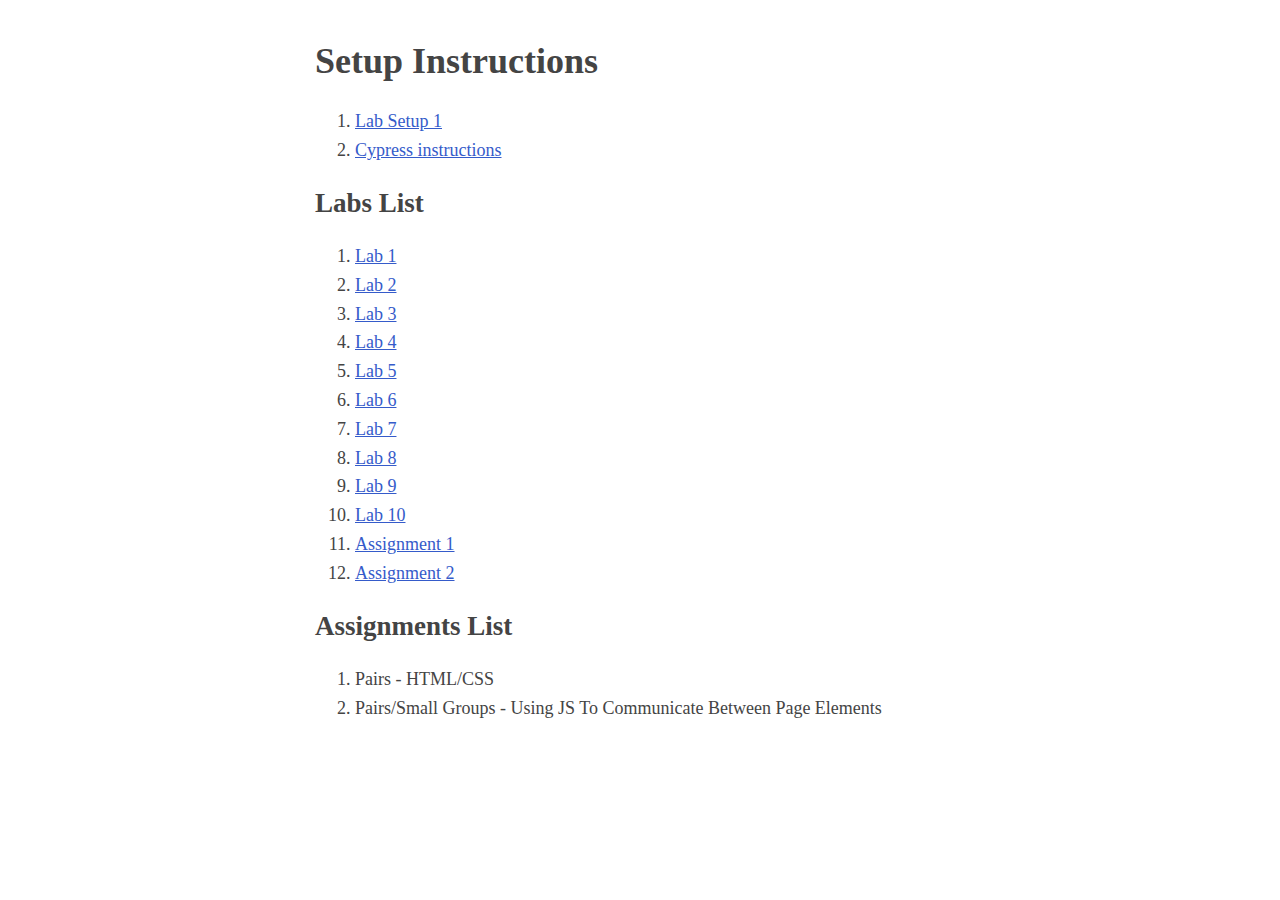
<file: public/index.html>
<html lang="en">
    <head>
        <title>Labs Index</title>
        <link rel="stylesheet" href="base_style.css">
    </head>
    <body>
        <h1>Setup Instructions</h1>
        <ol>
            <li><a href="setup_instructions.html">Lab Setup 1</a></li>
            <li><a href="cypress_instructions.html">Cypress instructions</a></li>
        </ol>

        <h2>Labs List</h2>
        <ol>
            <li><a href="lab_1">Lab 1</a></li>
            <li><a href="lab_2">Lab 2</a></li>
            <li><a href="lab_3">Lab 3</a></li>
            <li><a href="lab_4">Lab 4</a></li>
            <li><a href="lab_5">Lab 5</a></li>
            <li><a href="lab_6">Lab 6</a></li>
            <li><a href="lab_7">Lab 7</a></li>
            <li><a href="lab_8">Lab 8</a></li>
            <li><a href="lab_9">Lab 9</a></li>
            <li><a href="lab_10">Lab 10</a></li>
            <li><a href="asst-1">Assignment 1</a></li>
            <li><a href="asst-2">Assignment 2</a></li>
        </ol>
        <h2>Assignments List</h2>
        <ol>
            <li>Pairs - HTML/CSS</li>
            <li>Pairs/Small Groups - Using JS To Communicate Between Page Elements</li>
        </ol>
    </body>
</html>
</file>
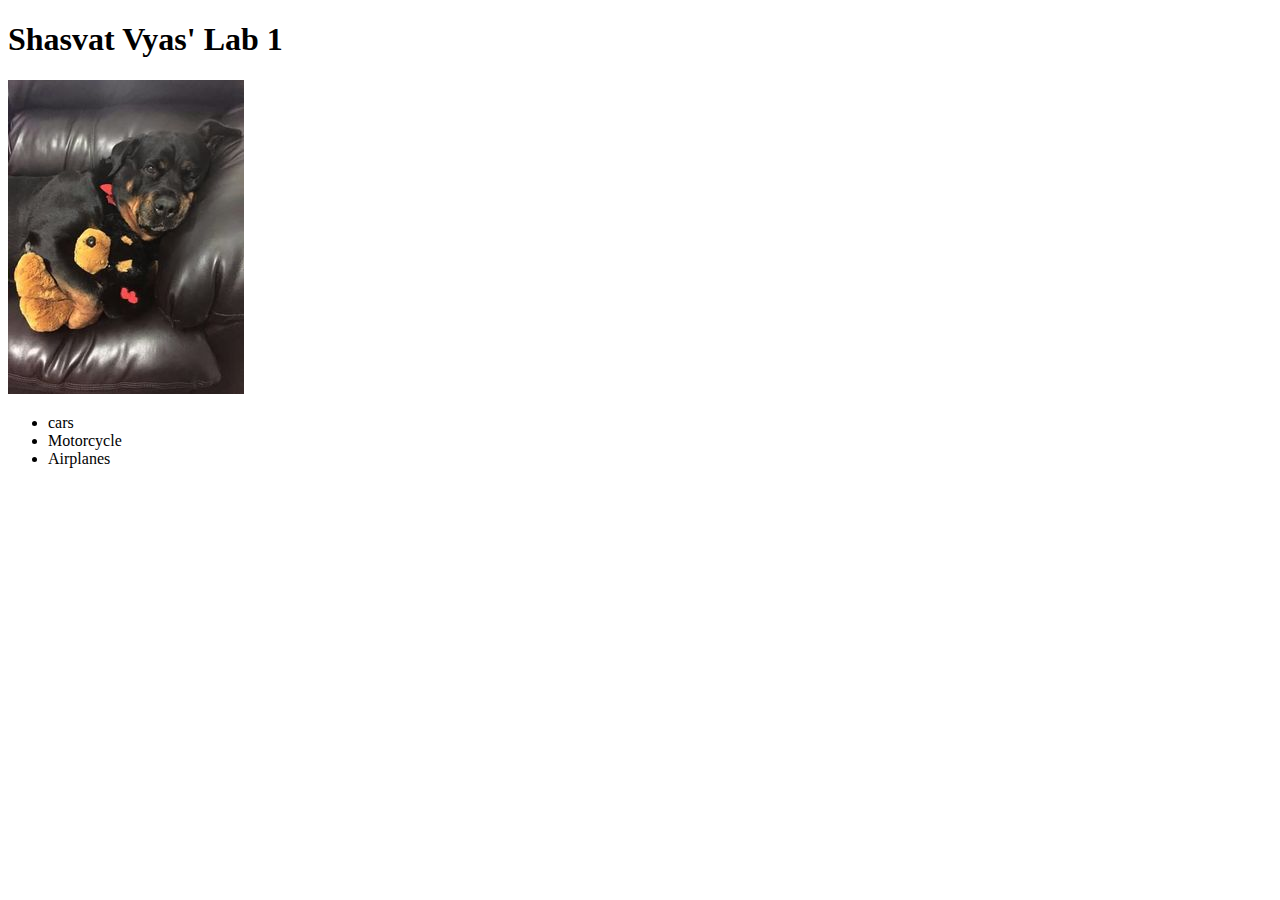
<file: public/lab_1/index.html>
<!DOCTYPE html>
<html lang="en">
<head>
    <meta charset="UTF-8">
    <meta name="viewport" content="width=device-width, initial-scale=1.0">
    <title>Shasvat Vyas' Lab 1</title>
</head>
<body>
    <h1> Shasvat Vyas' Lab 1 </h1>
    <img src="Lazy dog pic.jpg" alt="This is a picture of a cute Lazy dog">
    <ul>
<li> cars </li>
<li> Motorcycle </li>
<li> Airplanes </li>

    </ul>
</body>
</html>
</file>
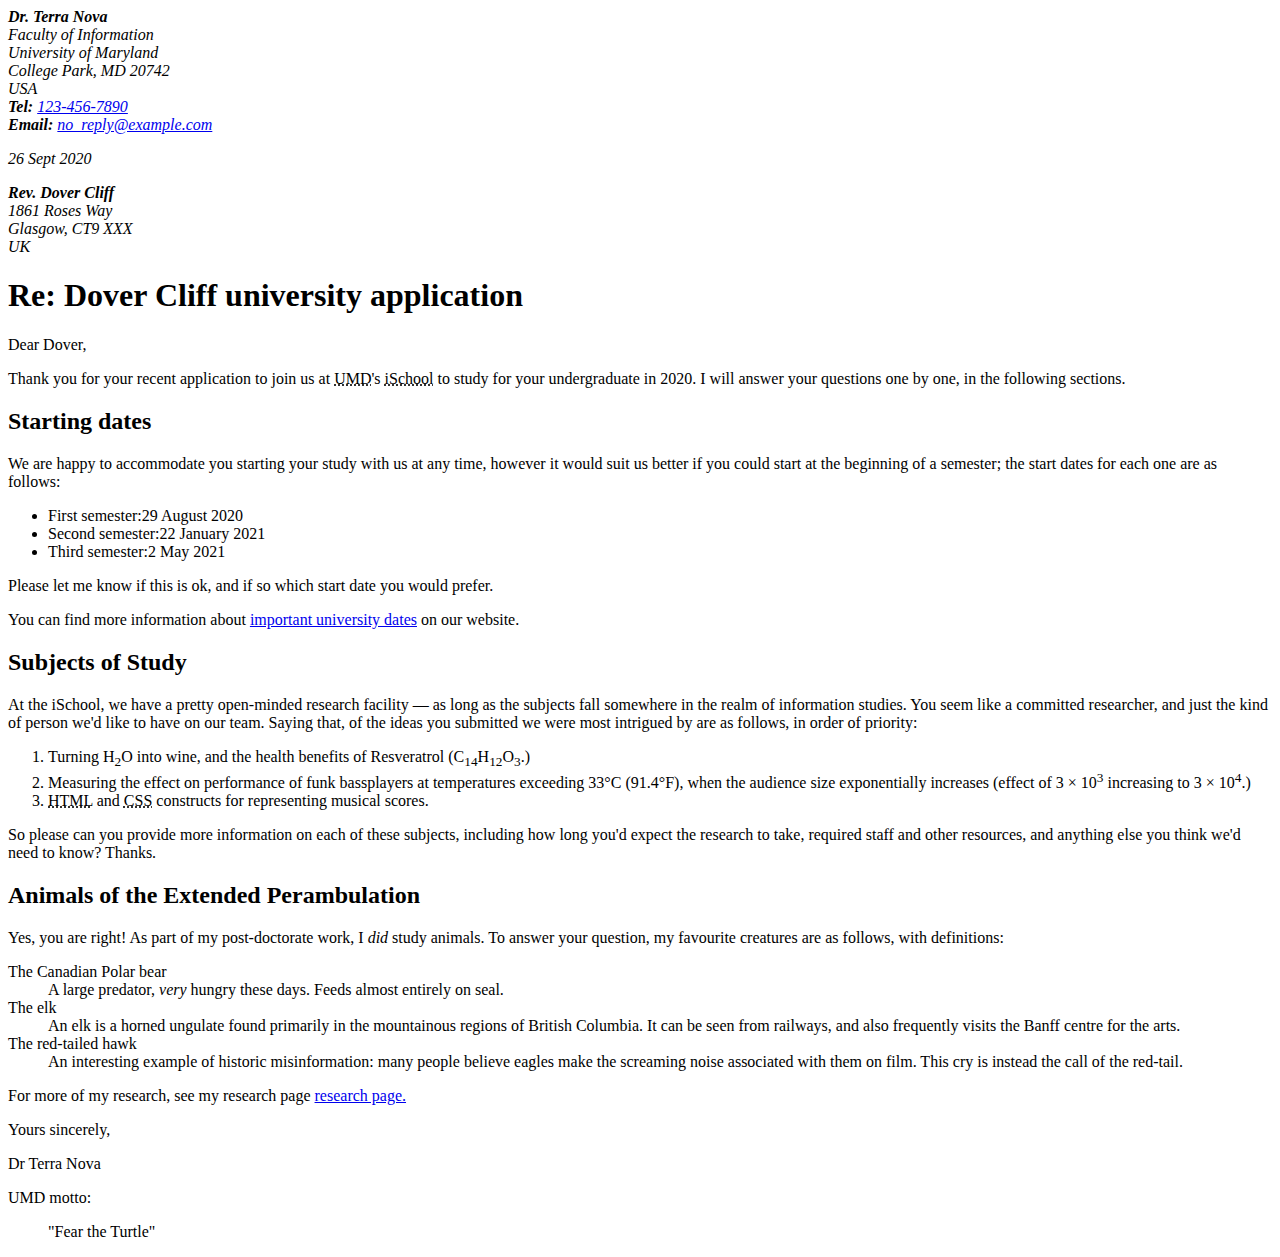
<file: public/lab_2/index.html>
<!DOCTYPE html>
<html lang="en">

<head>
    <meta charset="UTF-8">
    <meta name="author" content="Shasvat Vyas">
    <title>Shasvat Vyas</title>

</head>

<body>
    <address><strong> Dr. Terra Nova </strong><br />
        Faculty of Information<br />
        University of Maryland<br />
        College Park, MD 20742<br />
        USA<br />
        <strong>Tel:</strong>
        <a href="tel:123-456-7890">123-456-7890</a>
        <br />
        <strong>Email:</strong>
        <a href="mailto:no_reply@example.com">no_reply@example.com</a>

        <p><time datetime="2020-09-26"> 26 Sept 2020</time></p>
    </address>
    <address>
        <strong> Rev. Dover Cliff </strong><br />
        1861 Roses Way<br />
        Glasgow, CT9 XXX<br />
        UK
    </address>

    <h1>Re: Dover Cliff university application</h1>

    <p>Dear Dover,</p>
    <p>
        Thank you for your recent application to join us at
        <abbr title="University of Maryland">UMD</abbr>'s
        <abbr title="College of Information Studies">iSchool</abbr> to study for
        your undergraduate in 2020. I will answer your questions one by one, in the following sections.
    </p>

    <h2>Starting dates</h2>

    <p>
        We are happy to accommodate you starting your study with us at any time,
        however it would suit us better if you could start at the beginning of a semester;
        the start dates for each one are as follows:
    </p>

    <ul>
        <li>First semester:<time datetime="2020-08-29">29 August 2020</time></li>
        <li>Second semester:<time datetime="2021-01-22">22 January 2021</time></li>
        <li>Third semester:<time datetime="2021-05-02">2 May 2021</time></li>
    </ul>

    <p>
        Please let me know if this is ok, and if so which start date you would prefer.
    </p>

    <p>
        You can find more information about <a href="http://www.umd.edu/">important university dates</a> on our
        website.<br>

    </p>

    <h2> Subjects of Study</h2>

    <p>
        At the iSchool, we have a pretty open-minded research facility — as
        long as the subjects fall somewhere in the realm of information studies.
        You seem like a committed researcher, and just the kind of person we'd like to have on our team.
        Saying that, of the ideas you submitted we were most intrigued by are as follows, in order of priority:

    </p>
    <ol>
        <li>Turning H<sub>2</sub>O into wine, and the health benefits of Resveratrol
            (C<sub>14</sub>H<sub>12</sub>O<sub>3</sub>.)</li>
        <li>Measuring the effect on performance of funk bassplayers at temperatures exceeding 33°C (91.4°F), when the
            audience size exponentially increases (effect of 3 × 10<sup>3</sup> increasing to 3 × 10<sup>4</sup>.)</li>
        <li>
            <abbr title="hypertext Markup Language">HTML</abbr> and <abbr title="Cascading Style Sheets">CSS</abbr>
                constructs for representing musical scores.
        </li>


    </ol>

    <p>
        So please can you provide more information on each of these subjects,
        including how long you'd expect the research to take, required staff and other resources,
        and anything else you think we'd need to know? Thanks.


    </p>


    <h2>
        Animals of the Extended Perambulation
    </h2>

    <p>
        Yes, you are right! As part of my post-doctorate work, I <em>did</em> study animals.
        To answer your question, my favourite creatures are as follows, with definitions:

    </p>

    <dl>

        <dt>The Canadian Polar bear</dt>
        <dd>A large predator, <em>very</em> hungry these days. Feeds almost entirely on seal. </dd>
        <dt>The elk</dt>
        <dd>An elk is a horned ungulate found primarily in the mountainous regions of British Columbia.
            It can be seen from railways, and also frequently visits the Banff centre for the arts.
        </dd>

        <dt>The red-tailed hawk</dt>
        <dd>An interesting example of historic misinformation: many people believe eagles make the screaming noise
            associated with them on film.
            This cry is instead the call of the red-tail.
        </dd>
    </dl>

    <p>For more of my research, see my research page <a href="http://umd.edu"> research page.</a></p>
    <p>Yours sincerely,</p>

    <p>Dr Terra Nova</p>

    <p>UMD motto:</p>
    <blockquote>"Fear the Turtle"</blockquote>



</body>

</html>
</file>
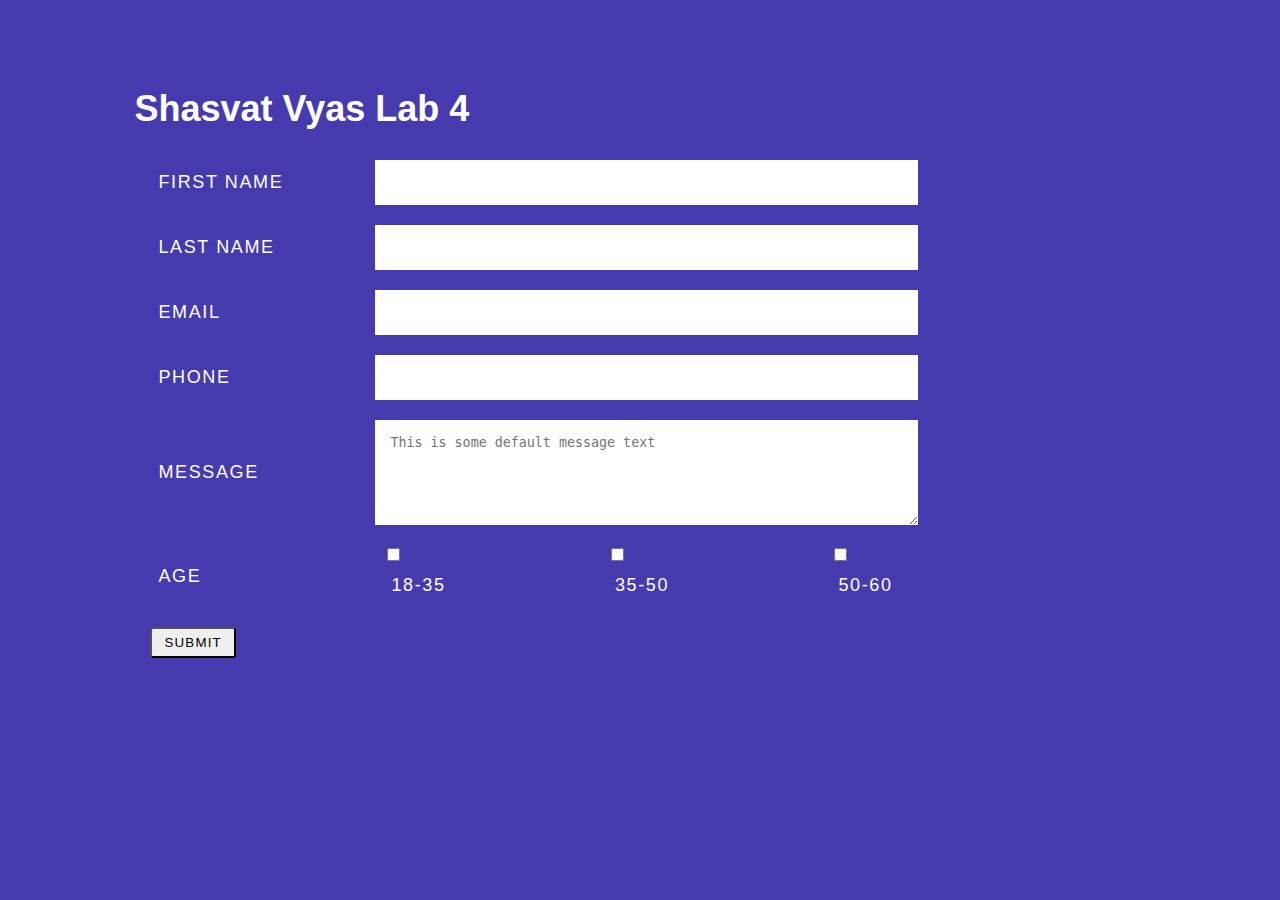
<file: public/lab_4/index.html>
<!DOCTYPE html>
<html lang="en">
    <head>
        
        <meta charset="utf-8">
        <title>Shasvat Vyas"s lab 4</title>

    
        <link rel = "stylesheet" href="styles.css">
    </head><body>
    <div class="container">
        <form action="/api" method="post">
        
            
            <h1>Shasvat Vyas Lab 4</h1>
            <ul class="flex-outer">
                <li>
                    <label for="fname">First Name</label>
                    <input type="text" id="fname" name = "fname" maxlength = "140">
                </li>
                <li>
                    <label for="lname">Last Name</label>
                    <input type="text" id="lname" name = "lname" maxlength = "140">
                </li>
                <li>
                    <label for="email">Email</label>
                    <input type="email" name="email" id="email">
                </li>
                <li>
                    <label for="phone">Phone</label>
                    <input type="tel" name="phone" id="phone">
                </li>
                <li>
                    <label for="message">Message</label>
                    <textarea rows="5" cols="33" id="message" name="message" placeholder="This is some default message text"></textarea>
                </li>
                <li>
                    <p>Age</p>
                    <ul class="flex-inner">
                        <li>
                            <input type="checkbox" name="18-35" id="18-35">
                            <label for="18-35">18-35</label>
                        </li>
                        <li>
                            <input type="checkbox" name="35-50" id="35-50">
                            <label for="35-50">35-50</label>
                        </li>
                        <li>
                            <input type="checkbox" name="50-60" id="50-60">
                            <label for="50-60">50-60</label>
                        </li>
                
                    </ul>
                </li>
                <li>
                    <button type="submit" name="submit" id="button">Submit</button>
                </li>
            </ul>
        </form>
    </div>
</body>
</html>
</file>
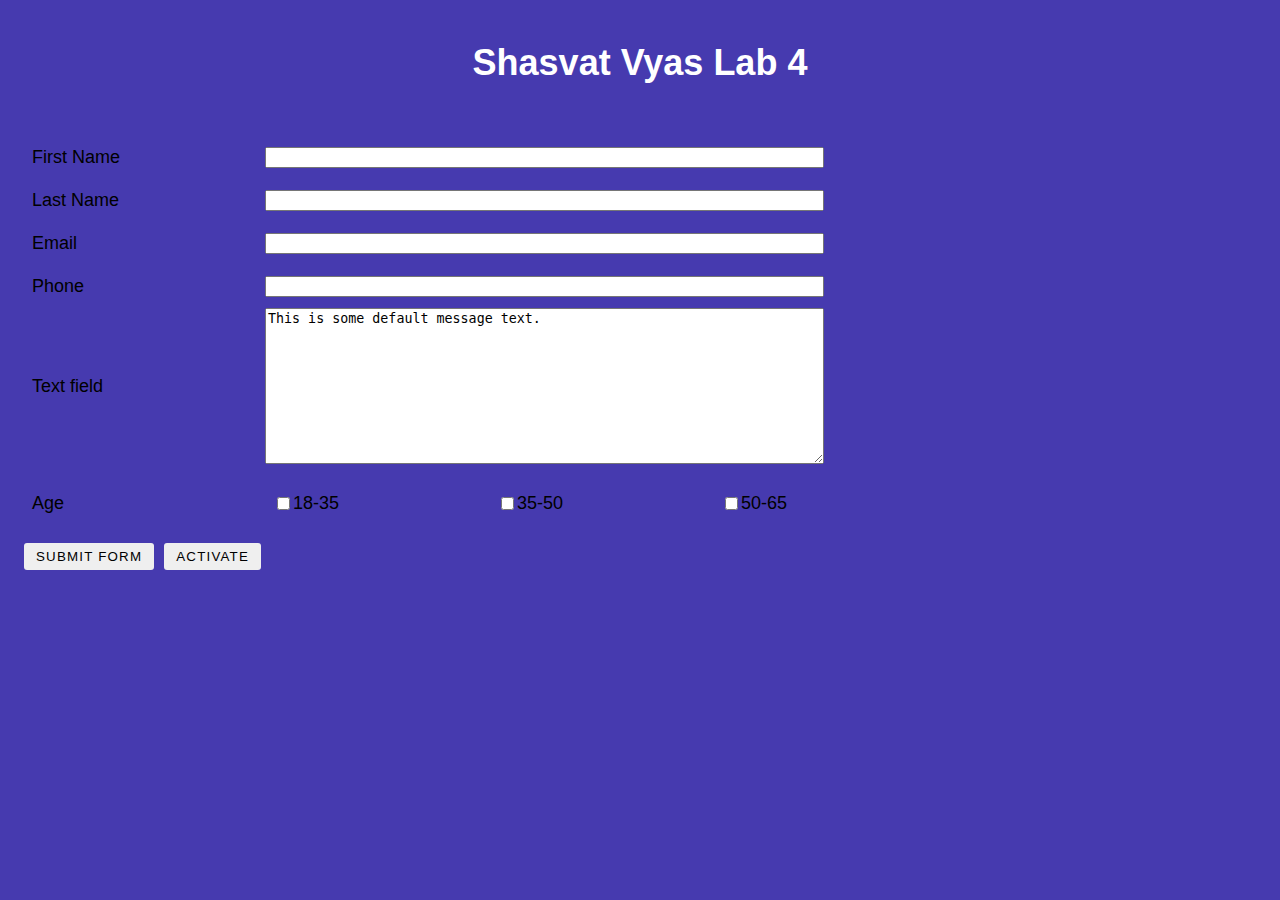
<file: public/lab_5/index.html>
<!DOCTYPE html>
<html lang="en">
<head>
    <title>Shasvat Vyas Lab 4</title>
    <link rel="stylesheet" type="text/css" href="styles.css" />
</head>
<body>
    <div class="wrapper">
        <div class="container">
            <div class="header">
                <h1>Shasvat Vyas Lab 4</h1>
            </div>
            <form action="/api" method="post">
                <ul class="flex-outer">
                    <li><label for="fname">First Name</label>
                        <input type="text" name="first-name" id="fname"></li>
                    <li><label for="lname">Last Name</label>
                        <input type="text" name="last-name" id="lname"></li>
                    <li><label for="email">Email</label>
                        <input type="email" name="email" id="email"></li>
                    <li><label for="phone">Phone</label>
                        <input type="tel" name="phone" id="phone"></li>
                    <li><label for="message">Text field</label>
                        <textarea name="message" id="message" cols="33" rows="10">This is some default message text.</textarea></li>
                    <li>
                        <p class="checkbox-list-label">
                            Age
                        </p>
                        <ul class='flex-inner'>
                            <li><input type="checkbox" id="eighteen-thirtyfive" name="age">
                                <label for="eighteen-thirtyfive">18-35</label></li>
                            <li><input type="checkbox" id="thirtyfive-fifty" name="age">
                                <label for="thirtyfive-fifty">35-50</label></li>
                            <li><input type="checkbox" id="fifty-sixtyfive" name="age">
                                <label for="fifty-sixtyfive">50-65</label></li>
                        </ul>
                    </li>
                    <li>
                        <button class="button" id="submit_button" name="submit_button" type="submit">Submit form</button>
                        <button onClick="testFunction()" class="button" id="activate" name="activate" type="button">Activate</button>
                    </li>
                </ul>
            </form>
        </div>
    </div>
    <script>
        function testFunction() {
            fetch('/api')
            .then((response) => response.text())
            .then((response) => {
                console.log("Shasvat Vyas");

                const body=document.querySelector("body");
                document.body.style.backgroundColor="red";
                
                const header= document.querySelector(".header h1");
                header.textContent="Lab 5 for Shasvat Vyas";

                const newAge= document.querySelector(".checkbox-list-label");
                newAge.textContent="Fruits";

                const checks = document.querySelectorAll('.flex-inner li label')
                const fruitArray = ['apple', 'Kiwi', 'pomelo']
                checks.forEach((check, i) => {
                   
                    check.innerText = fruitArray[i];
                })
                const mar=document.querySelector(".flex-outer");
                mar.style.margin="0 auto";

            })
        }
    </script>
</body>
</html>
</file>
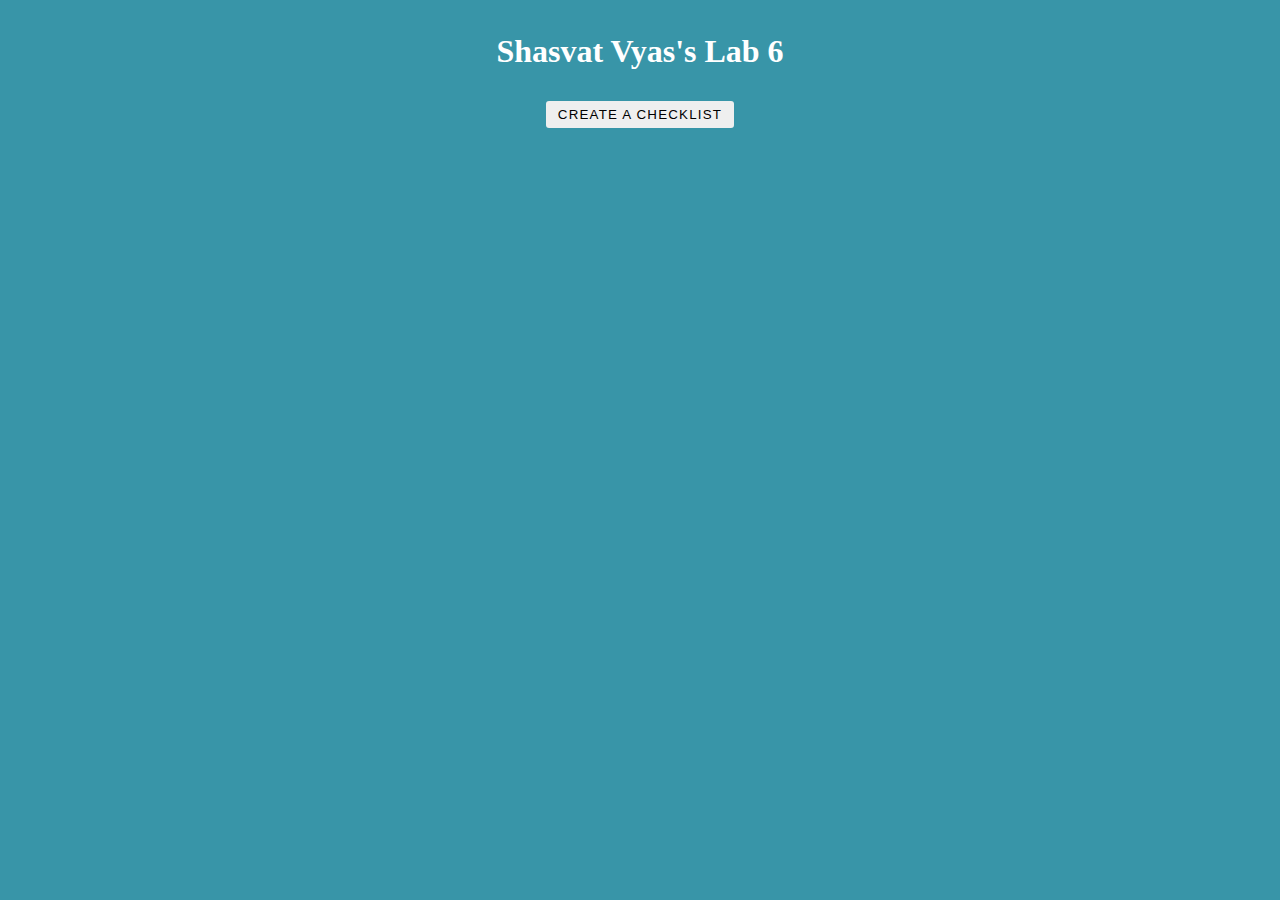
<file: public/lab_6/index.html>
<!DOCTYPE html>
<html lang="en">
  <head>
    <title>Shasvat Vyas Lab 6</title>
    <link rel="stylesheet" type="text/css" href="styles.css" />
    <script
      src="https://code.jquery.com/jquery-3.5.1.slim.min.js"
      integrity="sha256-4+XzXVhsDmqanXGHaHvgh1gMQKX40OUvDEBTu8JcmNs="
      crossorigin="anonymous"
    ></script>
  </head>
  <body>
    <div class="wrapper">
      <div class="container flex-outer">
        <div class="header">
            <h1>Shasvat Vyas's Lab 6</h1>
        </div>
        <form>
          <button
            type="submit"
            class="submitButton"
            name="submitButton"
          >Create A Checklist</button>
        </form>
      </div>
    </div>
    <script src="script.js"></script>
  </body>
</html>
</file>
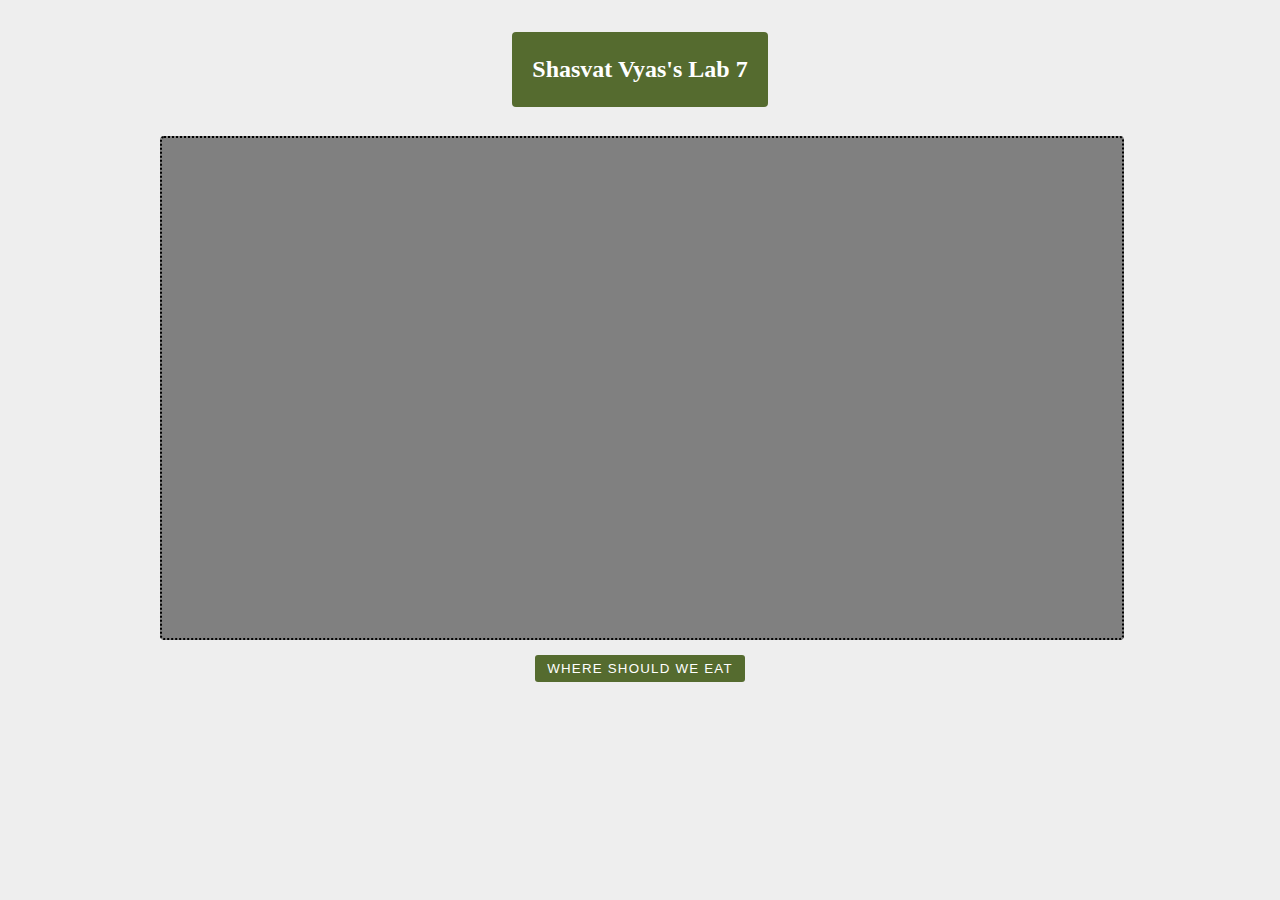
<file: public/lab_7/index.html>
<!--
    - set this up as an HTML page with correct wrapper and container
    - this is to make sure your chart isn't Huge when it appears
    - Import your stylesheet in the head
    - Import your bar chart from https://canvasjs.com/html5-javascript-bar-chart/
    - Import script.js before your body closing tag
    - add a div with an id of chartContainer


    - TRY THIS: type "doc" at the top of this file and press "tab" for Emmet autocomplete support
-->

<!DOCTYPE html>
<html lang="en">
  <head>
    <title>Shasvat Vyas Lab 7</title>
    <link rel="stylesheet" type="text/css" href="styles.css" />
    <script
      src="https://code.jquery.com/jquery-3.5.1.slim.min.js"
      integrity="sha256-4+XzXVhsDmqanXGHaHvgh1gMQKX40OUvDEBTu8JcmNs="
      crossorigin="anonymous"
    ></script>
  </head>
  <body>
    <div class="wrapper">
      <div class="container flex-outer">
        <div class="header">
            <h1>Shasvat Vyas's Lab 7</h1>
        </div>
        
        <div class= "canvasjs-chart-container"><div id= "chartContainer"></div> </div> 
        <form>
          <button
            type="submit"
            class="submitButton"
            name="submitButton"
          >Where should we eat</button>
        </form>
      </div>
    </div>
    <script src="canvasjs.min.js"></script>
    <script src="script.js"></script>
  </body>
</html>
</file>
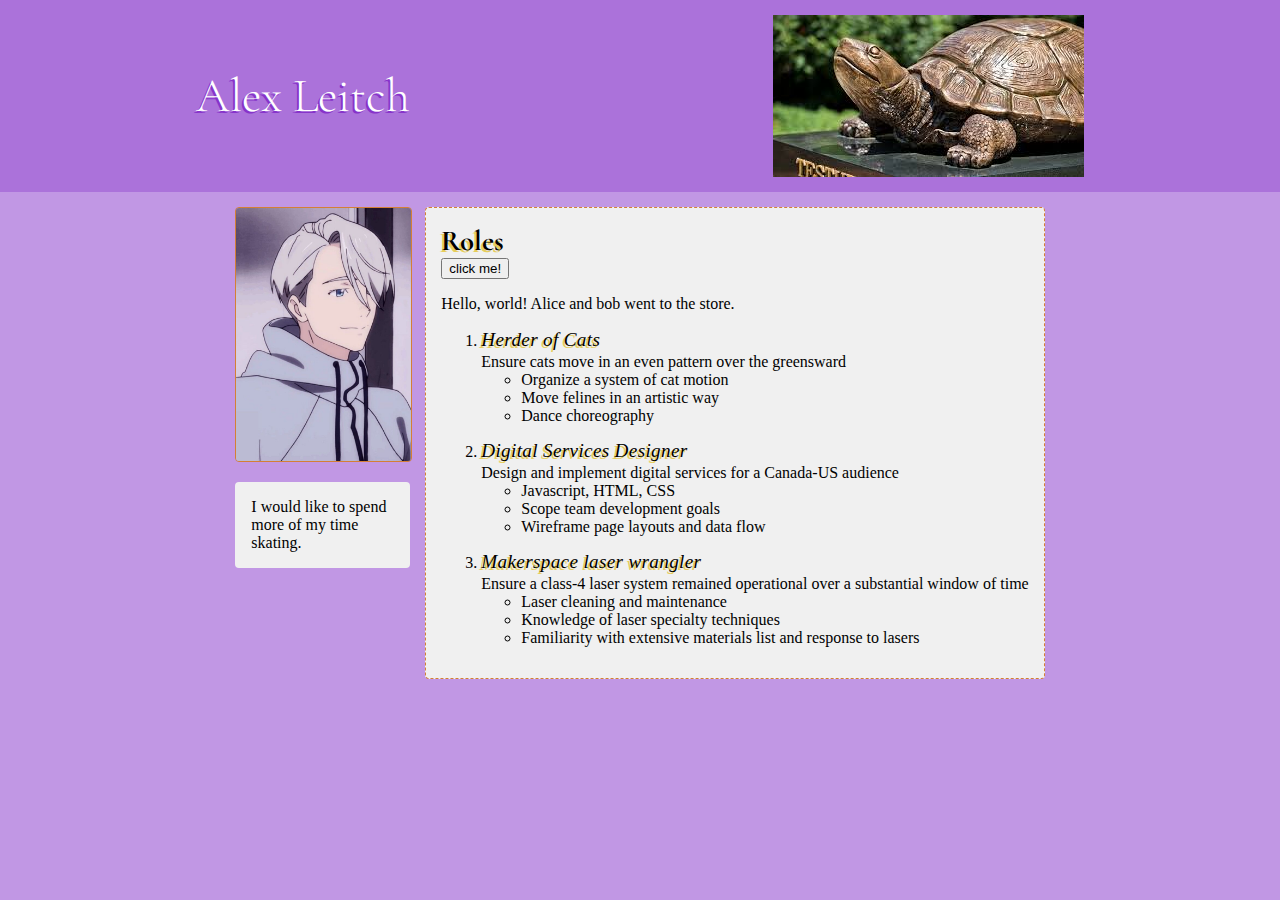
<file: public/answer_key/asst-1/index.html>
<!DOCTYPE html>
<html lang="en">

<head>
    <title>Alex Leitch demo resume</title>
    <link rel="stylesheet" type="text/css" href="styles.css" />
    <link href="https://fonts.googleapis.com/css2?family=Cormorant+Garamond:ital,wght@0,300;1,600&family=Sansita+Swashed:wght@300;700&display=swap" rel="stylesheet">
</head>

<body>
    <div class="header">
        <h1>Alex Leitch</h1>
        <img class="logo" src="testudo.jpeg" alt="The UMD tortoise"/>
    </div>
    <div class="wrapper">
        <div class="container">
            <div class="one">
                <img class="image" src="viktor.jpg" alt="Viktor, a character from Yuri on Ice"/>
                <p>I would like to spend more of my time skating.</p>
            </div>
            <div class="two">
                <h2 class="rolesTitle">Roles</h2>
                <button type="button" onclick="clickMe()">click me!</button>
                <p>
                    Hello, world! Alice and bob went to the store.
                </p>
                <ol>
                    <li>
                        <h2 class="jobtitle">Herder of Cats</h2>
                        <div class="jobdesc">Ensure cats move in an even pattern over the greensward</div>
                        <ul class="resp">
                            <li>Organize a system of cat motion</li>
                            <li>Move felines in an artistic way</li>
                            <li>Dance choreography</li>
                        </ul>
                    </li>
                    <li>
                        <h2 class="jobtitle">Digital Services Designer</h2>
                        <div class="jobdesc">Design and implement digital services for a Canada-US audience</div>
                        <ul class="resp">
                            <li>Javascript, HTML, CSS</li>
                            <li>Scope team development goals</li>
                            <li>Wireframe page layouts and data flow</li>
                        </ul>
                    </li>
                    <li>
                        <h2 class="jobtitle">Makerspace laser wrangler</h2>
                        <div class="jobdesc">Ensure a class-4 laser system remained operational over a substantial
                            window of
                            time</div>
                        <ul class="resp">
                            <li>Laser cleaning and maintenance</li>
                            <li>Knowledge of laser specialty techniques</li>
                            <li>Familiarity with extensive materials list and response to lasers</li>
                        </ul>
                    </li>
                </ol>

            </div>
        </div>
    </div>
    <script>
        function clickMe() {
            const RolesHeader = document.querySelector('.rolesTitle');
            console.log(RolesHeader);
            RolesHeader.innerHTML ="<h3>Hello World </h3>";
        }
    </script>
</body>

</html>
</file>
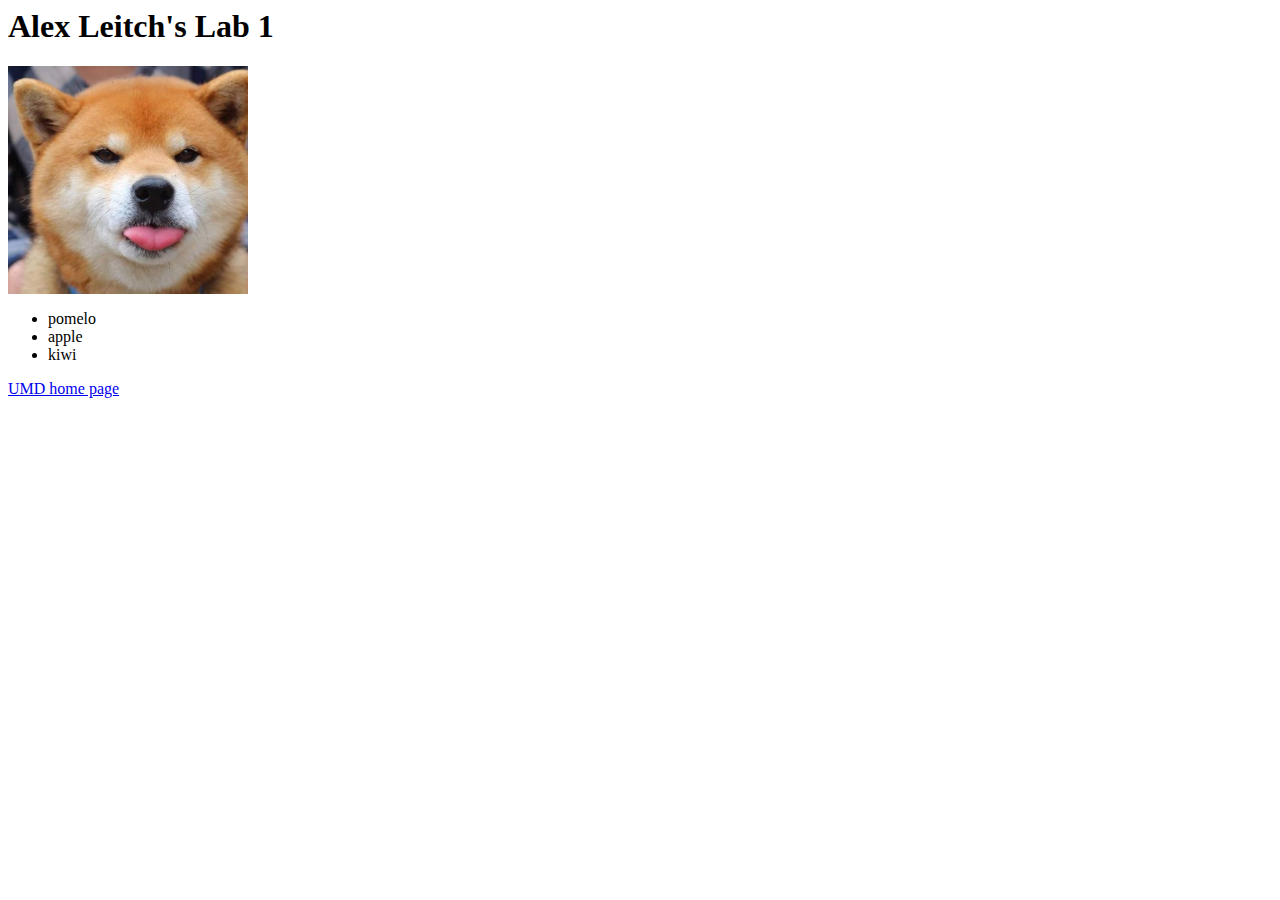
<file: public/answer_key/lab_1/index.html>
<html lang="en">
    <head>
        <title>Alex Leitch's Lab 1</title>
    </head>
    <body>
        <h1>Alex Leitch's Lab 1</h1>
        <img width="240" src="inu.png" alt="Shiba inu tongue stuck out"/><br />
        <ul>
            <li>pomelo</li>
            <li>apple</li>
            <li>kiwi</li>
        </ul>
        <a href="https://umd.edu">UMD home page</a>
    </body>
</html>
</file>
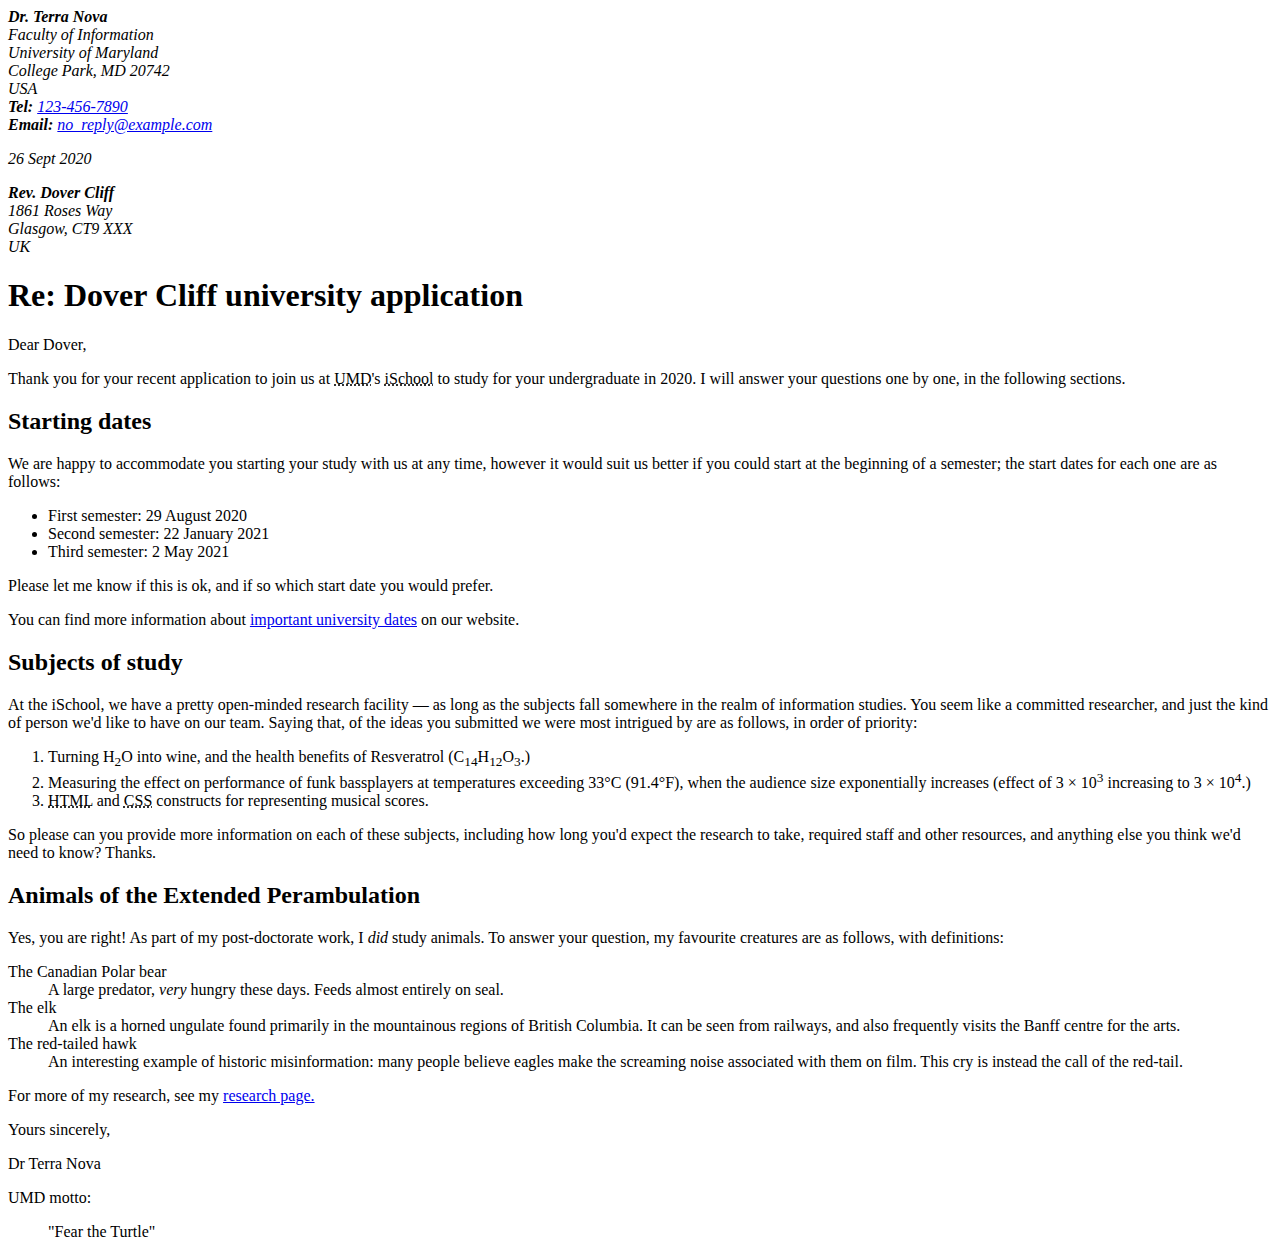
<file: public/answer_key/lab_2/index.html>
<!DOCTYPE html>
<html lang='en'>
    <head>
      <title>Lab 2</title>
      <meta name="author" content="Alex Leitch"/>
    </head>
    <body>
      <address>
      <strong>Dr. Terra Nova</strong><br />
      Faculty of Information<br />
      University of Maryland<br />
      College Park, MD 20742<br />
      USA<br />
      <strong>Tel:</strong>
      <a href="tel:1234567890">123-456-7890</a
      ><br />
      <strong>Email:</strong>
      <a href="mailto:no_reply@example.com">no_reply@example.com</a>

      <p><time datetime="2020-09-26">26 Sept 2020</time></p>
    </address>

    <address>
      <strong>Rev. Dover Cliff</strong><br />
      1861 Roses Way<br />
      Glasgow, CT9 XXX<br />
      UK
    </address>

    <h1>Re: Dover Cliff university application</h1>

    <p>Dear Dover,</p>

    <p>
      Thank you for your recent application to join us at
      <abbr title="University of Maryland">UMD</abbr>'s
      <abbr title="College of Information Studies">iSchool</abbr> to study for
      your undergraduate in 2020. I will answer your questions one by one, in
      the following sections.
    </p>

    <h2>Starting dates</h2>

    <p>
      We are happy to accommodate you starting your study with us at any time,
      however it would suit us better if you could start at the beginning of a
      semester; the start dates for each one are as follows:
    </p>

    <ul>
      <li>First semester: <time datetime="2020-08-29">29 August 2020</time></li>
      <li>
        Second semester: <time datetime="2021-01-22">22 January 2021</time>
      </li>
      <li>Third semester: <time datetime="2021-05-02">2 May 2021</time></li>
    </ul>

    <p>
      Please let me know if this is ok, and if so which start date you would
      prefer.
    </p>

    <p>
      You can find more information about
      <a
        href="http://example.com/"
        title="University of Maryland&#39;s Academic Calander"
        >important university dates</a
      >
      on our website.
    </p>

    <h2>Subjects of study</h2>

    <p>
      At the iSchool, we have a pretty open-minded research facility — as long
      as the subjects fall somewhere in the realm of information studies. You
      seem like a committed researcher, and just the kind of
      person we'd like to have on our team. Saying that, of the ideas you
      submitted we were most intrigued by are as follows, in order of priority:
    </p>

    <ol>
      <li>
        Turning H<sub>2</sub>O into wine, and the health benefits of Resveratrol
        (C<sub>14</sub>H<sub>12</sub>O<sub>3</sub>.)
      </li>
      <li>
        Measuring the effect on performance of funk bassplayers at temperatures
        exceeding 33°C (91.4°F), when the audience size exponentially increases
        (effect of 3 × 10<sup>3</sup> increasing to 3 × 10<sup>4</sup>.)
      </li>
      <li>
        <abbr title="hypertext Markup Language">HTML</abbr> and
        <abbr title="Cascading Style Sheets">CSS</abbr> constructs for
        representing musical scores.
      </li>
    </ol>

    <p>
      So please can you provide more information on each of these subjects,
      including how long you'd expect the research to take, required staff and
      other resources, and anything else you think we'd need to know? Thanks.
    </p>

    <h2>Animals of the Extended Perambulation</h2>

    <p>
      Yes, you are right! As part of my post-doctorate work, I
      <em>did</em> study animals. To answer your question, my favourite
      creatures are as follows, with definitions:
    </p>

    <dl>
      <dt>The Canadian Polar bear</dt>
      <dd>
        A large predator, <em>very</em> hungry these days. Feeds almost entirely
        on seal.
      </dd>
      <dt>The elk</dt>
      <dd>
        An elk is a horned ungulate found primarily in the mountainous regions
        of British Columbia. It can be seen from railways, and also frequently
        visits the Banff centre for the arts.
      </dd>
      <dt>The red-tailed hawk</dt>
      <dd>
        An interesting example of historic misinformation: many people believe
        eagles make the screaming noise associated with them on film. This cry
        is instead the call of the red-tail.
      </dd>
    </dl>

    <p>
      For more of my research, see my
      <a href="http://umd.edu" title="Dr. Terra Nova&#39;s Research Page"
        >research page.</a
      >
    </p>

    <p>Yours sincerely,</p>

    <p>Dr Terra Nova</p>

    <p>UMD motto:</p>
    <blockquote>"Fear the Turtle"</blockquote>
</html>
</file>
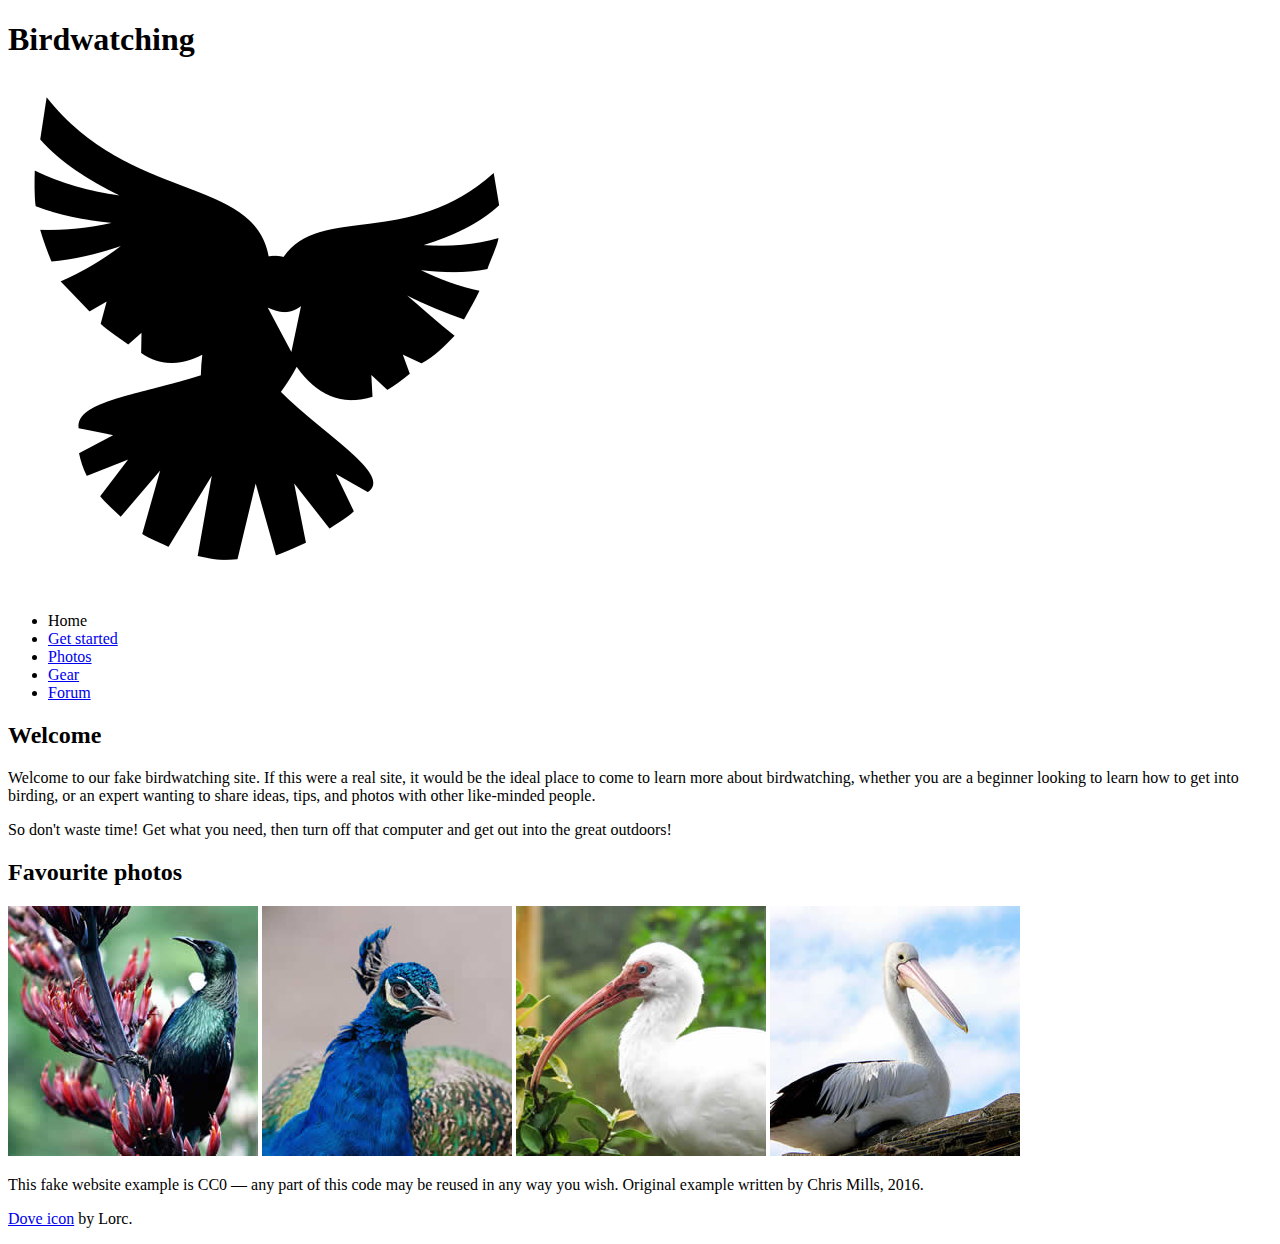
<file: public/answer_key/lab_3/index.html>
<!DOCTYPE html>
<html lang="en">
  <head>
    <meta charset="utf-8">
    <title>Birdwatching</title>
    <link href="https://fonts.googleapis.com/css?family=Roboto+Condensed:300|Cinzel+Decorative:700" rel="stylesheet">

    <!--[if lt IE 9]>
      <script src="//html5shiv.googlecode.com/svn/trunk/html5.js"></script>
    <![endif]-->
  </head>

  <body>

      <h1>Birdwatching</h1>
      <img src="dove.png" alt="a simple dove logo">


      <ul>
        <li><span>Home</span></li>
        <li><a href="#">Get started</a></li>
        <li><a href="#">Photos</a></li>
        <li><a href="#">Gear</a></li>
        <li><a href="#">Forum</a></li>
      </ul>


      <h2>Welcome</h2>

      <p>Welcome to our fake birdwatching site. If this were a real site, it would be the ideal place to come to learn more about birdwatching, whether you are a beginner looking to learn how to get into birding, or an expert wanting to share ideas, tips, and photos with other like-minded people.</p>

      <p>So don't waste time! Get what you need, then turn off that computer and get out into the great outdoors!</p>

      <h2>Favourite photos</h2>

      <a href="favorite-1.jpg"><img src="favorite-1_th.jpg" alt="Small black bird, black claws, long black slender beak, links to larger version of the image"></a>
      <a href="favorite-2.jpg"><img src="favorite-2_th.jpg" alt="Top half of a pretty bird with bright blue plumage on neck, light colored beak, blue headdress, links to larger version of the image"></a>
      <a href="favorite-3.jpg"><img src="favorite-3_th.jpg" alt="Top half of a large bird with white plumage, very long curved narrow light colored break, links to larger version of the image"></a>
      <a href="favorite-4.jpg"><img src="favorite-4_th.jpg" alt="Large bird, mostly white plumage with black plumage on back and rear, long straight white beak, links to larger version of the image"></a>


      <p>This fake website example is CC0 — any part of this code may be reused in any way you wish. Original example written by Chris Mills, 2016.</p>

      <p><a href="http://game-icons.net/lorc/originals/dove.html">Dove icon</a> by Lorc.</p>

  </body>
</html>
</file>
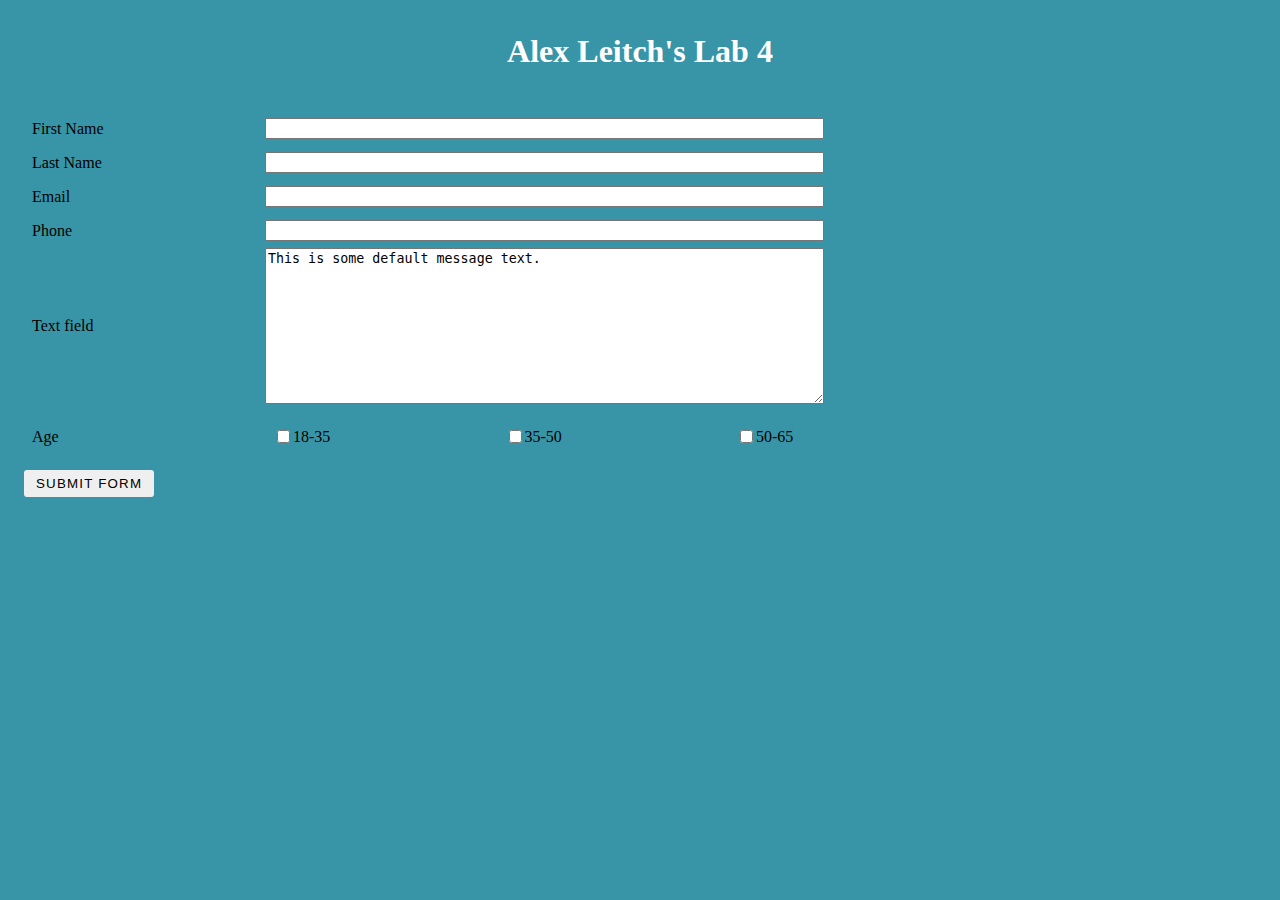
<file: public/answer_key/lab_4/index.html>
<!DOCTYPE html>
<html lang="en">
<head>
    <title>Alex Leitch's Lab 4</title>
    <link rel="stylesheet" type="text/css" href="styles.css" />
</head>
<body>
    <div class="wrapper">
        <div class="container">
            <div class="header">
                <h1>Alex Leitch's Lab 4</h1>
            </div>
            <form action="/api" method="post">
                <ul class="flex-outer">
                    <li><label for="fname">First Name</label>
                        <input type="text" name="first-name" id="fname"></li>
                    <li><label for="lname">Last Name</label>
                        <input type="text" name="last-name" id="lname"></li>
                    <li><label for="email">Email</label>
                        <input type="email" name="email" id="email"></li>
                    <li><label for="phone">Phone</label>
                        <input type="tel" name="phone" id="phone"></li>
                    <li><label for="message">Text field</label>
                        <textarea name="message" id="message" cols="33" rows="10">This is some default message text.</textarea></li>
                    <li>
                        <p>
                            Age
                        </p>
                        <ul class='flex-inner'>
                            <li><input type="checkbox" id="eighteen-thirtyfive" name="age">
                                <label for="eighteen-thirtyfive">18-35</label></li>
                            <li><input type="checkbox" id="thirtyfive-fifty" name="age">
                                <label for="thirtyfive-fifty">35-50</label></li>
                            <li><input type="checkbox" id="fifty-sixtyfive" name="age">
                                <label for="fifty-sixtyfive">50-65</label></li>
                        </ul>
                    </li>
                    <li>
                        <button class="button" id="submit_button" name="submit_button" type="submit">Submit form</button>
                    </li>
                </ul>
            </form>
        </div>
    </div>
</body>
</html>
</file>
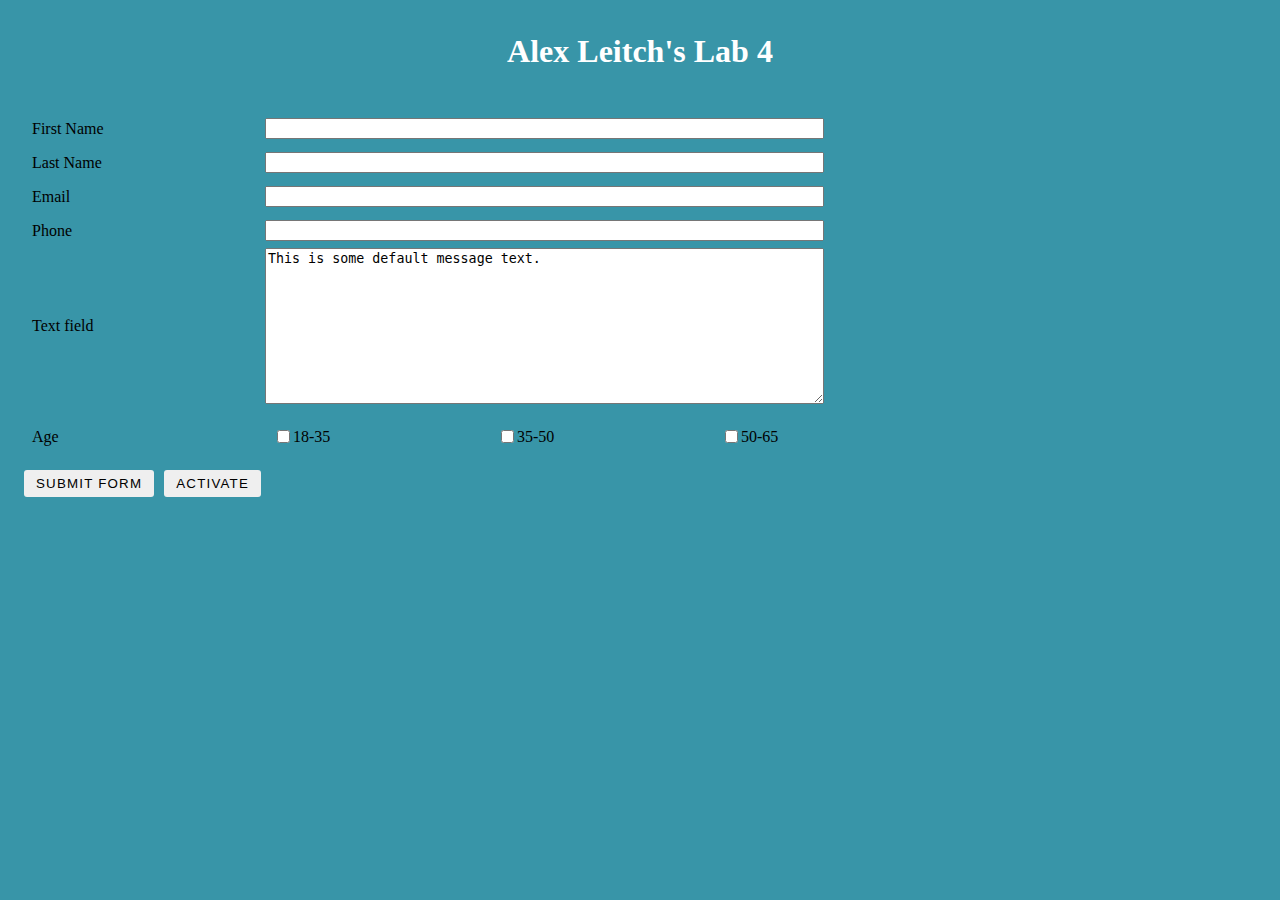
<file: public/answer_key/lab_5/index.html>
<!DOCTYPE html>
<html lang="en">
<head>
    <title>Alex Leitch's Lab 4</title>
    <link rel="stylesheet" type="text/css" href="styles.css" />
</head>
<body>
    <div class="wrapper">
        <div class="container">
            <div class="header">
                <h1>Alex Leitch's Lab 4</h1>
            </div>
            <form action="/api" method="post">
                <ul class="flex-outer">
                    <li><label for="fname">First Name</label>
                        <input type="text" name="first-name" id="fname"></li>
                    <li><label for="lname">Last Name</label>
                        <input type="text" name="last-name" id="lname"></li>
                    <li><label for="email">Email</label>
                        <input type="email" name="email" id="email"></li>
                    <li><label for="phone">Phone</label>
                        <input type="tel" name="phone" id="phone"></li>
                    <li><label for="message">Text field</label>
                        <textarea name="message" id="message" cols="33" rows="10">This is some default message text.</textarea></li>
                    <li>
                        <p class="checkbox-list-label">
                            Age
                        </p>
                        <ul class='flex-inner'>
                            <li><input type="checkbox" id="eighteen-thirtyfive" name="age">
                                <label for="eighteen-thirtyfive">18-35</label></li>
                            <li><input type="checkbox" id="thirtyfive-fifty" name="age">
                                <label for="thirtyfive-fifty">35-50</label></li>
                            <li><input type="checkbox" id="fifty-sixtyfive" name="age">
                                <label for="fifty-sixtyfive">50-65</label></li>
                        </ul>
                    </li>
                    <li>
                        <button class="button" id="submit_button" name="submit_button" type="submit">Submit form</button>
                        <button onclick="testFunction()" id="activate_button" class="button" name="activate_button" type="button">Activate</button>
                    </li>
                </ul>
            </form>
        </div>
    </div>
    <script>
        function testFunction() {
            fetch('/api')
            .then((response) => response.text())
            .then((response) => {

                console.log(response);
                const header = document.querySelector('h1')
                const title = document.querySelector('title')
                header.innerText = response;
                title.innerText = response;
                const body = document.querySelector('body')
                body.style.backgroundColor = '#fcba03';
                const form = document.querySelector('.flex-outer');
                form.style.margin = '0 auto';
                const age = document.querySelector('.flex-outer li p');
                age.innerText = "Fruits";
                const fruits = ['kiwi','dragonfruit','pomelo'];
                const checks = document.querySelectorAll('.flex-inner label')
                console.log(checks.length, checks[0]);
                checks.forEach(((check, i) => {
                    console.log(check, i);
                    check.innerText = fruits[i];
                }))
            })
        }
    </script>
</body>
</html>
</file>
<file: public/base_style.css>
body {
  margin: 40px auto;
  max-width: 650px;
  line-height: 1.6;
  font-size: 18px;
  color: #444;
  padding: 0 10px;
}

h1,
h2,
h3 {
  line-height: 1.2;
}

a {
  color: rgb(53 91 202);
}

a:visited{
  color:rgb(133 101 255);
}

img {
  max-width: 100%;
}
</file>
<file: public/lab_4/styles.css>
body {
    font: normal 18px/1.5 "Fira Sans", "Helvetica Neue", sans-serif;
    background: #463aaf;
    color: #fff;
    padding: 50px 0;
  }
  
  .container {
    width: 80%;
    max-width: 1200px;
    margin: 0 auto;
  }
  
  .container * {
    box-sizing: border-box;
  }
  
  .flex-outer,
  .flex-inner {
    list-style-type: none;
    padding: 0;
  }
  
  .flex-outer {
    max-width: 800px;
    padding: 0px 16px;

  }
  
  .flex-outer li,
  .flex-inner {
    display: flex;
    flex-wrap: wrap;
    align-items: center;
  }
  
  .flex-inner {
    padding: 0 8px;
    justify-content: space-between;  
  }
  
  .flex-outer > li:not(:last-child) {
    margin-bottom: 20px;
  }
  
  .flex-outer li label,
  .flex-outer li p {
    padding: 8px;
    font-weight: 300;
    letter-spacing: .09em;
    text-transform: uppercase;
  }
  
  .flex-outer > li > label,
  .flex-outer li p {
    flex: 1 0 125px;
    max-width: 225px;

  }
  
  .flex-outer > li > label + *,
  .flex-inner {
    flex: 1 0 225px;
  }
  
  .flex-outer li p {
    margin: 0;
  }
  
  .flex-outer li input:not([type='checkbox']),
  .flex-outer li textarea {
    padding: 15px;
    border: none;
  }
  
  .flex-outer li button {
    margin-left: 0;
    padding: 6px 12px;
    text-transform: uppercase;
    letter-spacing: 1.2px;
    border-radius: 3px;
  }
  
  .flex-inner li {
    width: 80px;
  }
</file>
<file: public/lab_5/styles.css>
/*CSS*/
body {
  font: normal 18px/1.5 "Fira Sans", "Helvetica Neue", sans-serif;
  background: #463aaf;
}

.wrapper {
  display: flex;
  flex-direction: column;
}

.container {
  min-height: 100%;
}

.header {
  color: #fff;
  display: flex;
  flex-direction: row;
  flex-wrap: wrap;
  justify-content: center;
  align-items: center;
  margin: 0;
  margin-bottom: 5px;
  padding: 4px 8px;
  border-radius: 4px;
}

/* Enter YOUR lab styles after this line */
.flex-outer li,
.flex-inner {
  display: flex;
  flex-wrap: wrap;
  align-items: center;
}

.flex-outer > li > label,
.flex-outer li p {
  flex: 1 0 125px;
  max-width: 225px;
  padding: 8px;
}
 
.flex-outer > li > label + *,
.flex-inner {
  flex: 1 0 225px;
}

.flex-outer button {
  margin-left: 0px;
  padding: 6px 12px;
  border: none;
  text-transform: uppercase;
  letter-spacing: 1.2px;
  border-radius: 3px;
  margin-right: 10px;
}

.flex-inner li {
  width: 95px;
}

.flex-inner {
  padding: 0 8px;
  justify-content: space-between;
}

.flex-outer, .checkbox-list-label {
  max-width:800px;
  padding: 0 16px;
}
</file>
<file: public/lab_6/styles.css>
/*CSS*/
body {
  background: #3895a8;
}

.wrapper {
  display: flex;
  flex-direction: column;
}

.container {
  min-height: 100%;
}

.header {
  color: #fff;
  display: flex;
  flex-direction: row;
  flex-wrap: wrap;
  justify-content: center;
  align-items: center;
  margin: 0;
  margin-bottom: 5px;
  padding: 4px 8px;
  border-radius: 4px;
}

/* Enter YOUR lab styles after this line */
.flex-outer li,
.flex-inner {
  display: flex;
  flex-wrap: wrap;
  align-items: center;
  flex-direction: column;
}

.flex-outer > li > label,
.flex-outer li p {
  flex: 1 0 125px;
  max-width: 225px;
  padding: 8px;
}
 
.flex-outer > li > label + *,
.flex-inner {
  flex: 1 0 225px;
}

.flex-outer button {
  padding: 6px 12px;
  border: none;
  text-transform: uppercase;
  letter-spacing: 1.2px;
  border-radius: 3px;
  display: block;
  margin: 0 auto;
}

.flex-inner li {
  width: 100%;
  padding: 8px 16px;
  display: flex;
  flex-direction: row;
}

.flex-inner input {
  margin-right: 15px;
}

.flex-inner {
  padding: 0 8px;
  justify-content: space-between;
}

.flex-outer {
  max-width:800px;
  padding: 0 16px;
  margin:0 auto;
}
</file>
<file: public/lab_7/styles.css>
/*CSS*/
body {
  background: #eee;
}

.wrapper {
  display: flex;
  flex-direction: column;
}

.container {
  min-height: 100%;
}

.header {
  color: #fff;
  display: flex;
  flex-direction: row;
  flex-wrap: wrap;
  justify-content: center;
  align-items: center;
  margin: 0;
  margin-bottom: 5px;
  padding: 4px 8px;
  border-radius: 4px;
}

.flex-outer li,
.flex-inner {
  display: flex;
  flex-wrap: wrap;
  align-items: center;
  flex-direction: column;
}

.flex-outer > li > label,
.flex-outer li p {
  flex: 1 0 125px;
  max-width: 225px;
  padding: 8px;
}
 
.flex-outer > li > label + *,
.flex-inner {
  flex: 1 0 225px;
}

.flex-outer button {
  background-color: darkolivegreen;
  color: white;
  padding: 6px 12px;
  border: none;
  text-transform: uppercase;
  letter-spacing: 1.2px;
  border-radius: 3px;
  display: block;
  margin: 0 auto;
}

.flex-inner li {
  width: 100%;
  padding: 8px 16px;
  display: flex;
  flex-direction: row;
}

.flex-inner input {
  margin-right: 15px;
}

.flex-inner {
  padding: 0 8px;
  justify-content: space-between;
}

.flex-outer {
  width: 960px;
  padding: 0 16px;
  margin:0 auto;
}

/* New for Lab 7 */
h1 {
  margin: 20px 50px;
  padding: 0 20px;
  min-height: 75px;
  background-color: darkolivegreen;
  color: white;
  display: flex;
  
  align-items: center;
  justify-content: center;
  font-weight: bold;
  font-size: 1.5em;
  text-transform: capitalize;
  flex-wrap: nowrap;
  border-radius: 4px;
}

#chartContainer {
    background: gray;
    border: 2px dotted black;
    border-radius: 4px;
    height: 500px;
    width: 100%;
    margin-bottom: 15px;
}
</file>
<file: public/answer_key/asst-1/styles.css>
/* 
petrol #3895A8
true white #FFF
pale gray #F0F0F0
orange #D47F35
light orange #FAD7B9
*/


/* 

yellow  - #E6CD5C
purple - #A350E6
*/


body {
  margin: 0;
  padding: 0;
  font-family: serif;
  background-color: #8734ca83;
}

h1, h2 {
  margin: 0;
  padding: 0;
  font-family: 'Cormorant Garamond', 'Times New Roman', serif;
  text-shadow: -2px 2px #E6CD5C;
}
/* 
font-family: 'Cormorant Garamond', serif;
font-family: 'Sansita Swashed', cursive; */

h1 {
  font-size: 3rem;
  font-weight: 300;
  text-shadow: -2px 2px #8734ca;
}

h2 {
  font-size: 1.8rem;
  font-weight: 900;
}


.header {
  background: #8734ca60;
  color: #fff;
  display: flex;
  flex-direction: row;
  flex-wrap: wrap;
  justify-content: space-around;
  align-items: center;
  margin: 0;
  margin-bottom: 15px;
  padding: 15px;
}

.wrapper {
  display: flex;
  flex-direction: column;
  align-items: center;
}

.container {
  display: flex;
  flex-wrap: wrap;
  max-width: 960px;
  min-height: 100%;
  flex-direction: row;
  justify-content: space-between;
  align-items: flex-start;
}

.one {
  flex: 0 1 auto;
  width: 175px;
  margin-right: 15px;
}

.one p {
  background: #f0f0f0;
  border-radius: 4px;
  padding: 15px;
  flex: 0 1 auto;
  border: solid 1px transparent;
}



.image {
  width: inherit;
  border-radius: 4px;
  border: solid 1px #d47f35;
}

.two {
  flex: 0 2 auto;
  border-radius: 4px;
  background: #f0f0f0;
  padding: 15px;
  border: dashed 1px #d47f35;
}

.jobtitle {
  font-family: "Vollkorn", serif;
  font-weight: 400;
  font-style: italic;
  font-size: 1.2rem;
  margin-bottom: 2px;
  letter-spacing: 0.02rem;
}

.resp {
  margin-bottom: 15px;
}

@media screen and (max-width: 1000px) {
  .container {
    justify-content: center;
  }

  .one {
    display: flex;

    flex-direction: row;

    flex-wrap: wrap;

    flex: 1 0 auto;

    justify-content: space-evenly;

    align-items: center;

    margin: 0;

    margin-bottom: 15px;
  }

  .one p {
      margin: 15px 0 0 0;
  }
}
</file>
<file: public/answer_key/lab_4/styles.css>
/*CSS*/
body {
  background: #3895a8;
}

.wrapper {
  display: flex;
  flex-direction: column;
}

.container {
  min-height: 100%;
}

.header {
  color: #fff;
  display: flex;
  flex-direction: row;
  flex-wrap: wrap;
  justify-content: center;
  align-items: center;
  margin: 0;
  margin-bottom: 5px;
  padding: 4px 8px;
  border-radius: 4px;
}

/* Enter YOUR lab styles after this line */
.flex-outer li,
.flex-inner {
  display: flex;
  flex-wrap: wrap;
  align-items: center;
}

.flex-outer > li > label,
.flex-outer li p {
  flex: 1 0 125px;
  max-width: 225px;
  padding: 8px;
}
 
.flex-outer > li > label + *,
.flex-inner {
  flex: 1 0 225px;
}

.flex-outer button {
  margin-left: 0px;
  padding: 6px 12px;
  border: none;
  text-transform: uppercase;
  letter-spacing: 1.2px;
  border-radius: 3px;
}

.flex-inner li {
  width: 80px;
}

.flex-inner {
  padding: 0 8px;
  justify-content: space-between;
}

.flex-outer {
  max-width:800px;
  padding: 0 16px;
}
</file>
<file: public/answer_key/lab_5/styles.css>
/*CSS*/
body {
  background: #3895a8;
}

.wrapper {
  display: flex;
  flex-direction: column;
}

.container {
  min-height: 100%;
}

.header {
  color: #fff;
  display: flex;
  flex-direction: row;
  flex-wrap: wrap;
  justify-content: center;
  align-items: center;
  margin: 0;
  margin-bottom: 5px;
  padding: 4px 8px;
  border-radius: 4px;
}

/* Enter YOUR lab styles after this line */
.flex-outer li,
.flex-inner {
  display: flex;
  flex-wrap: wrap;
  align-items: center;
}

.flex-outer > li > label,
.flex-outer li p {
  flex: 1 0 125px;
  max-width: 225px;
  padding: 8px;
}
 
.flex-outer > li > label + *,
.flex-inner {
  flex: 1 0 225px;
}

.flex-outer button {
  margin-left: 0px;
  margin-right: 10px;
  padding: 6px 12px;
  border: none;
  text-transform: uppercase;
  letter-spacing: 1.2px;
  border-radius: 3px;
}

.flex-inner li {
  width: 95px;
}

.flex-inner {
  padding: 0 8px;
  justify-content: space-between;
}

.flex-outer {
  max-width:800px;
  padding: 0 16px;
}
</file>
